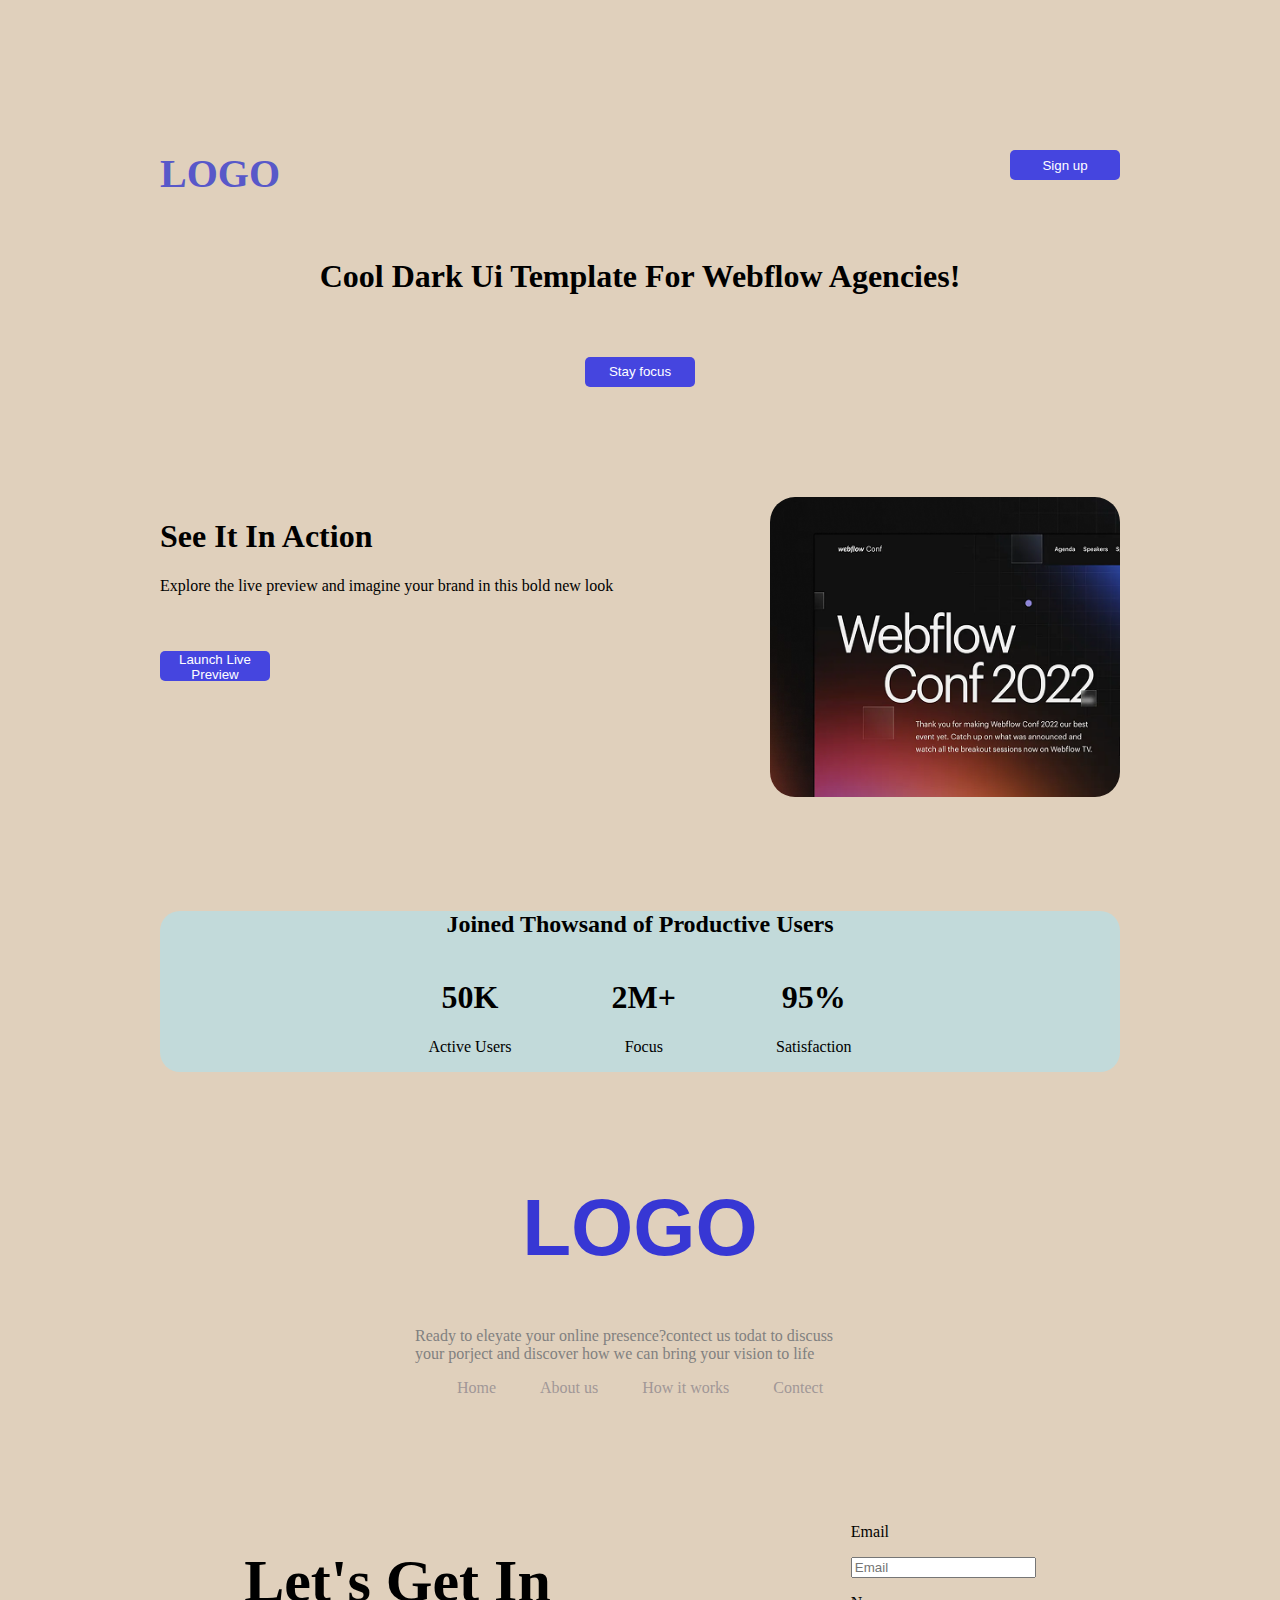
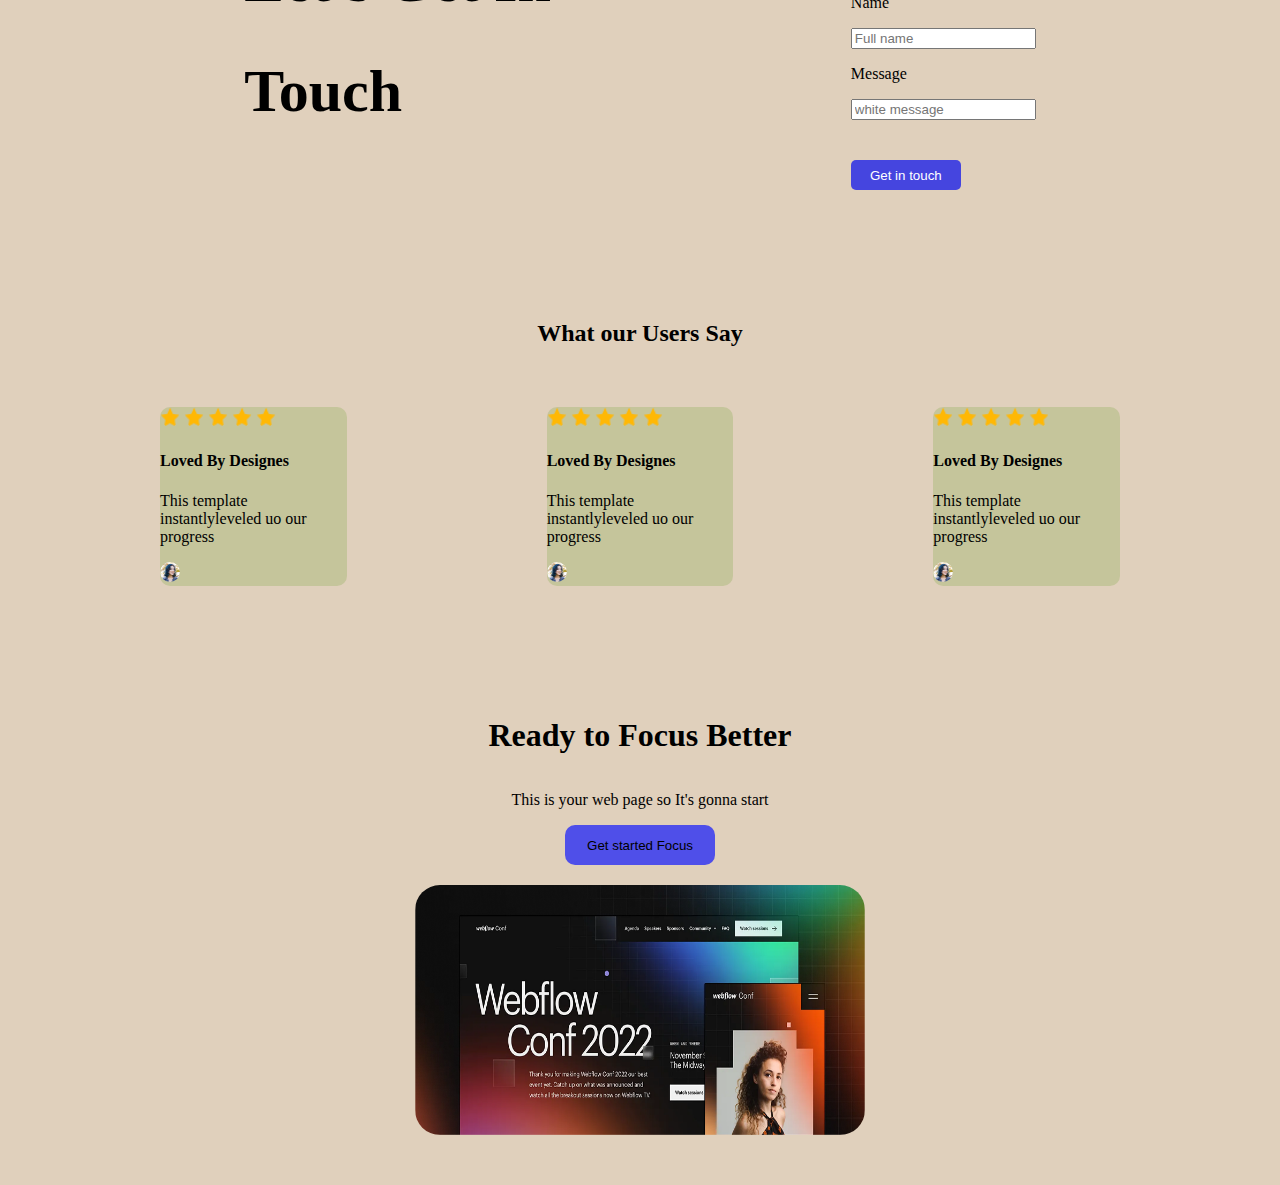
<file: index.html>
<!DOCTYPE html>
<html lang="en">
<head>
    <meta charset="UTF-8">
    <meta name="viewport" content="width=device-width, initial-scale=1.0">
    <title>Document</title>
    <link rel="stylesheet" href="prac.css">
</head>
<body class="bo">
<div class="partb">
    <div class="parta">
        <div>
            <h3 class="logo">  LOGO</h3>
        </div>
        <div>
            <button class="but">Sign up</button>
            </div>
    </div>
    <div class="partaa">
    
          <div>
                <h1>Cool Dark Ui Template For Webflow Agencies!</h1>
            </div>
            <div>


                <button class="but">Stay focus</button>
            </div>
</div>
</div>

<div class="partc">
    <div>
        <h1>See It In Action</h1>
        <p> Explore the live preview and imagine your brand in this bold new look</p>
        <button class="but"> Launch Live Preview</button>
    </div>
    <div class="imagea">
        <img src="./photo/wc-mini (1).png" alt="">
    </div>
</div>
<div class="partf">
<div>
    <h2>Joined Thowsand of Productive Users</h2>
</div>
<div class="parte">
    <div>
            <h1>50K</h1>
            <p>Active Users</p>
    </div>
    <div>
<h1>2M+</h1>
 <p>Focus</p>
    </div>
    <div>
<h1>95%</h1>
 <p>Satisfaction</p>
    </div>
</div>
</div>
<div class="partg">  
            <h1 class="logoa">  LOGO</h1>
            <P class="ready"    > Ready to eleyate your online presence?contect us todat to discuss your porject and discover how we can bring your vision to life</P>
            <nav>
            <a href="" class="hr">Home</a>
            <a href="" class="hr">About us</a>
            <a href="" class="hr">How it works</a>
            <a href="" class="hr">Contect</a>
            </nav>
</div>
<div class="parth">
    <div>
        <h1 class="let"> Let's Get In </h1>
        <h1 class="let">   Touch</h1>
    </div>

<div class="a">
  <div>
        <p>Email</p>
        <input type="text" placeholder="Email">
        </div>
    <div>
    <p>Name</p>
        <input type="text" placeholder="Full name">
    </div>
    <div>
    <p>Message</p>
        <input type="text" placeholder="white message"> 
    </div>
    <div>
         <button class="but">Get in touch</button>
    </div>
    </div>
</div>
<div class="parti">
    <div class="za">
        <h2>What our Users Say</h2>
    </div>
    <div class="z">
    <div class="stara">
        <img src="./photo/icon-star (1).png" class="star">
         <img src="./photo/icon-star (1).png" class="star" >
          <img src="./photo/icon-star (1).png " class="star">
           <img src="./photo/icon-star (1).png " class="star">
            <img src="./photo/icon-star (1).png " class="star">
            <h4>Loved By Designes</h4>
            <p>This template instantlyleveled uo our progress</p>
            <img src="./photo/avatar (1).png" class="star"></div>
            <div class="stara">
                <img src="./photo/icon-star (1).png" class="star">
         <img src="./photo/icon-star (1).png" class="star" >
          <img src="./photo/icon-star (1).png " class="star">
           <img src="./photo/icon-star (1).png " class="star">
            <img src="./photo/icon-star (1).png " class="star">
       
            <h4>Loved By Designes</h4>
            <p>This template instantlyleveled uo our progress</p>
            <img src="./photo/avatar (1).png" class="star"></div>
            <div class="stara">
                  <img src="./photo/icon-star (1).png" class="star">
         <img src="./photo/icon-star (1).png" class="star" >
          <img src="./photo/icon-star (1).png " class="star">
           <img src="./photo/icon-star (1).png " class="star">
            <img src="./photo/icon-star (1).png " class="star">
        
            <h4>Loved By Designes</h4>
            <p>This template instantlyleveled uo our progress</p>
            <img src="./photo/avatar (1).png" class="star">
            </div>
    </div>        
</div>
<div class="ab">
    <h1>Ready to Focus Better</h1>
    <p>This is your web page so It's gonna start</p>
    <button class="butt" >Get started Focus</button>
</div>
<div class="jh">
    <img src="./photo/wc-big (2).png" class="st">
</div>
            
</body>
</html>
</file>
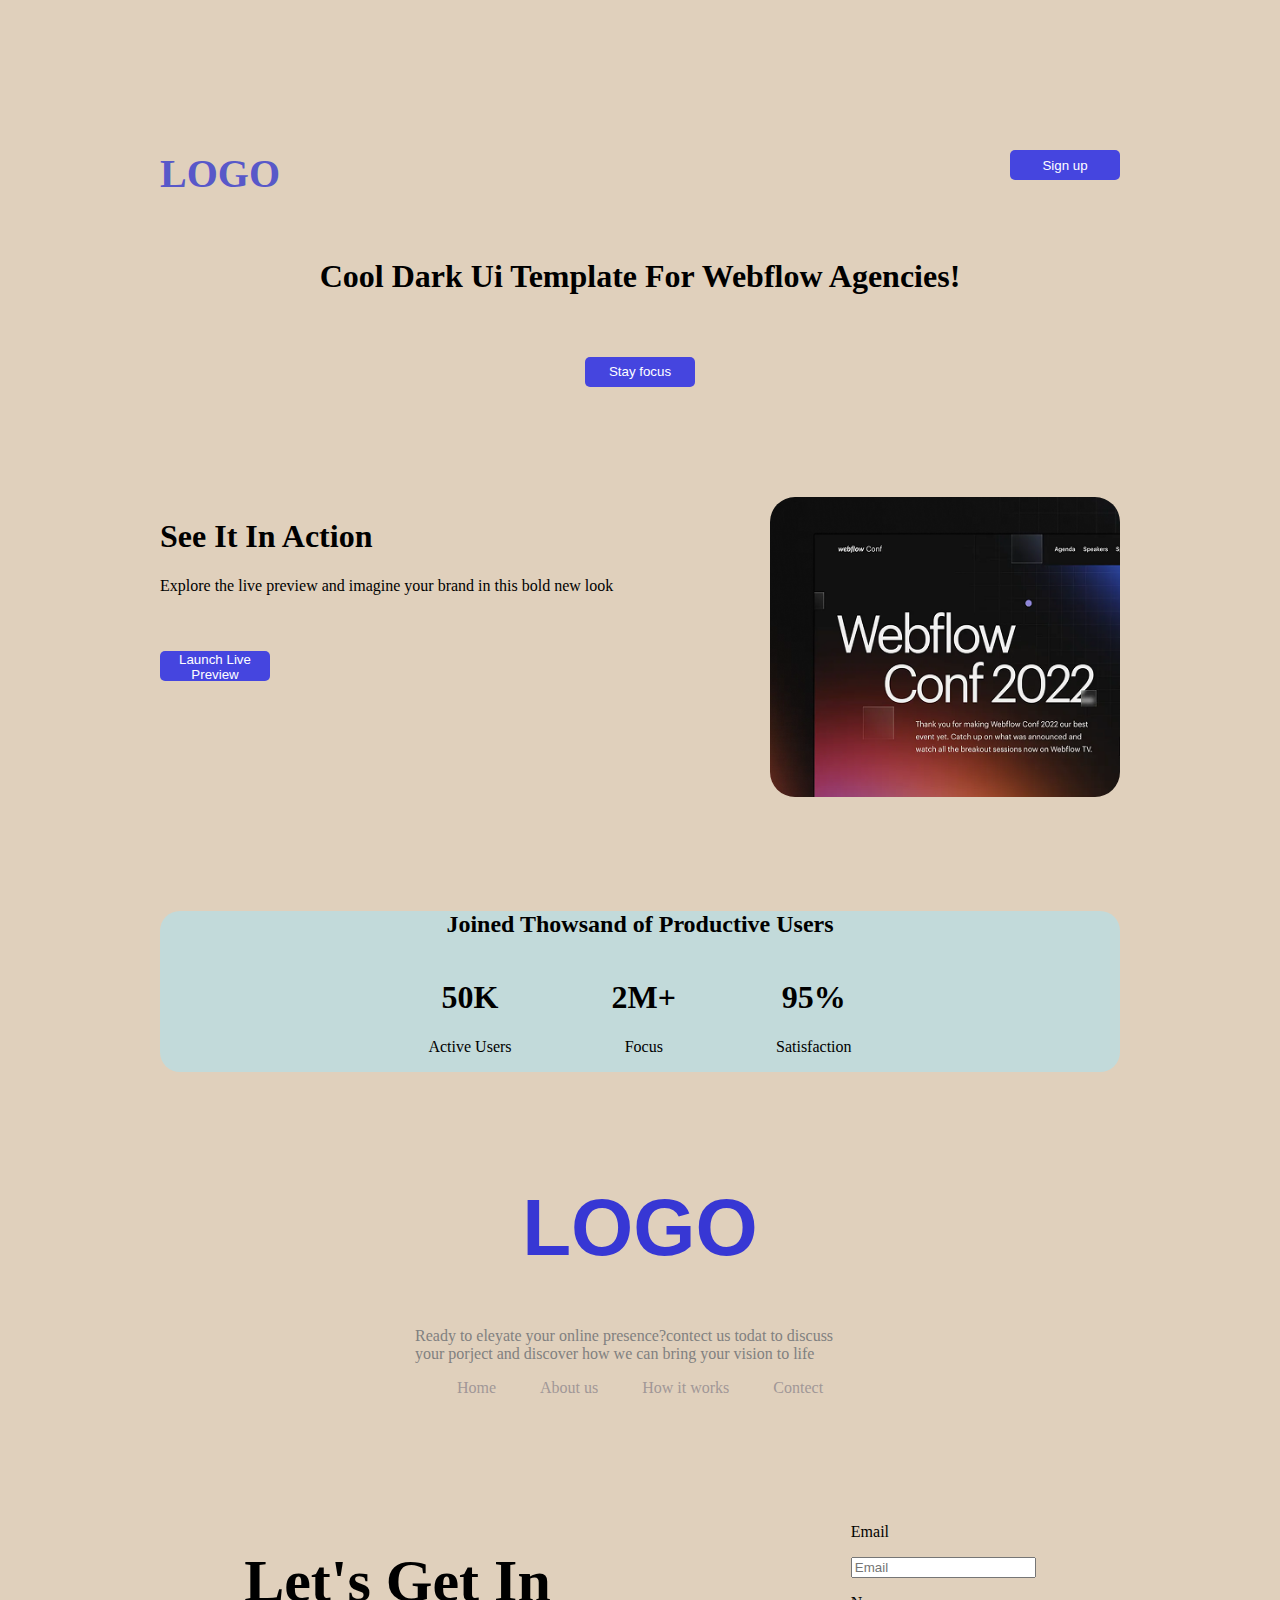
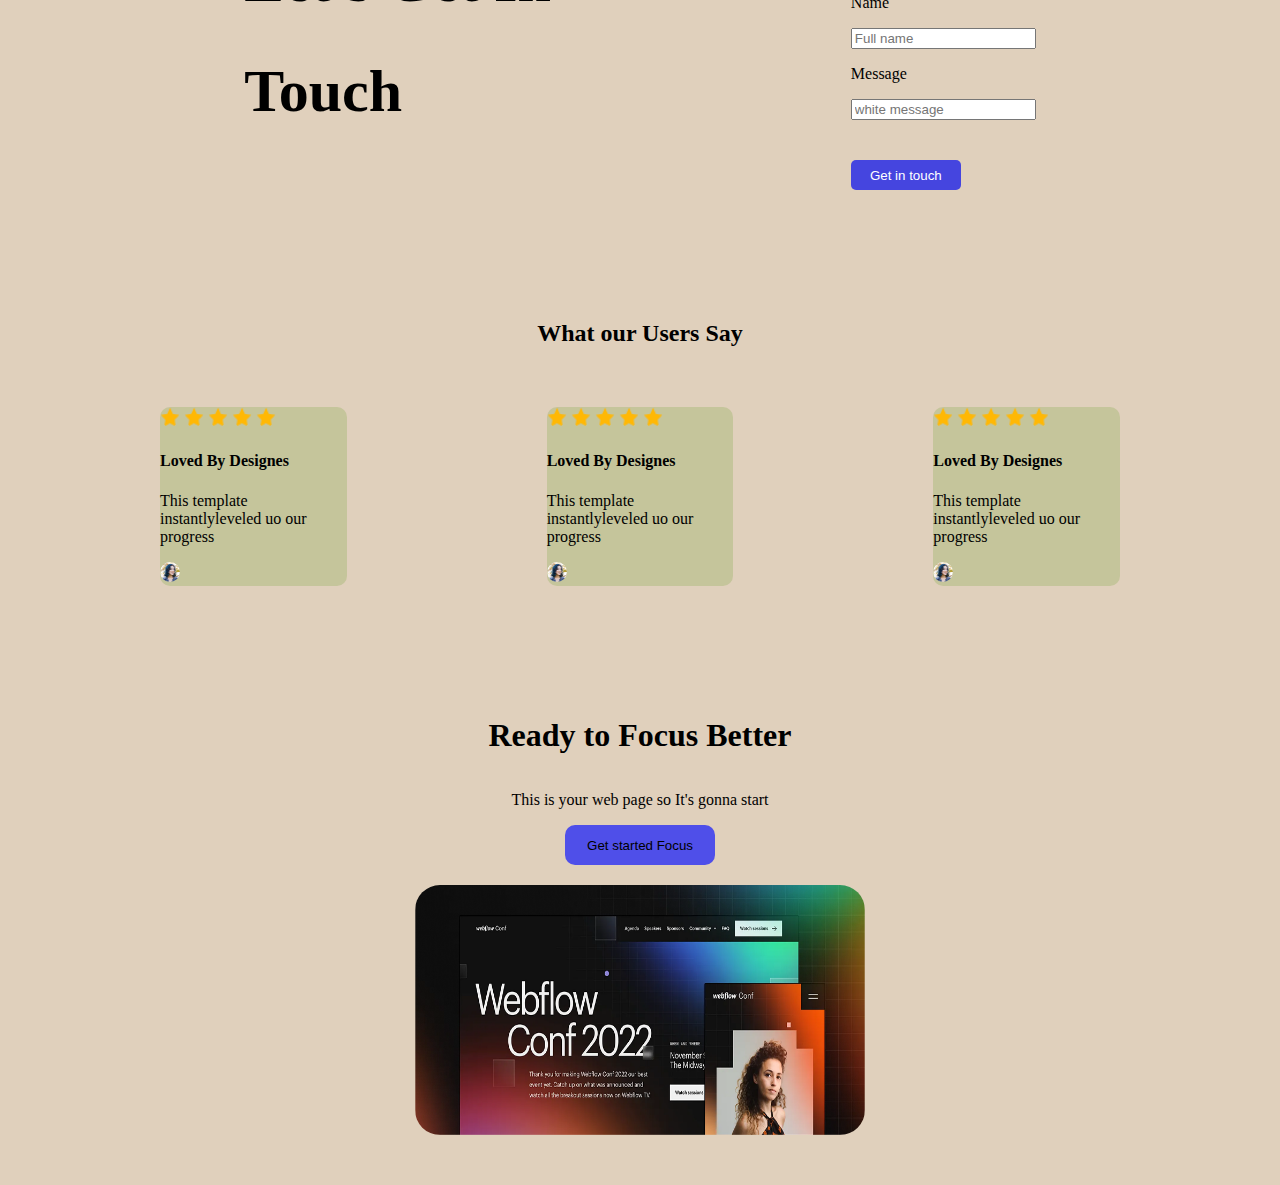
<file: prac.html>
<!DOCTYPE html>
<html lang="en">
<head>
    <meta charset="UTF-8">
    <meta name="viewport" content="width=device-width, initial-scale=1.0">
    <title>Document</title>
    <link rel="stylesheet" href="prac.css">
</head>
<body class="bo">
<div class="partb">
    <div class="parta">
        <div>
            <h3 class="logo">  LOGO</h3>
        </div>
        <div>
            <button class="but">Sign up</button>
            </div>
    </div>
    <div class="partaa">
    
          <div>
                <h1>Cool Dark Ui Template For Webflow Agencies!</h1>
            </div>
            <div>


                <button class="but">Stay focus</button>
            </div>
</div>
</div>

<div class="partc">
    <div>
        <h1>See It In Action</h1>
        <p> Explore the live preview and imagine your brand in this bold new look</p>
        <button class="but"> Launch Live Preview</button>
    </div>
    <div class="imagea">
        <img src="wc-mini (1).png" alt="">
    </div>
</div>
<div class="partf">
<div>
    <h2>Joined Thowsand of Productive Users</h2>
</div>
<div class="parte">
    <div>
            <h1>50K</h1>
            <p>Active Users</p>
    </div>
    <div>
<h1>2M+</h1>
 <p>Focus</p>
    </div>
    <div>
<h1>95%</h1>
 <p>Satisfaction</p>
    </div>
</div>
</div>
<div class="partg">  
            <h1 class="logoa">  LOGO</h1>
            <P class="ready"    > Ready to eleyate your online presence?contect us todat to discuss your porject and discover how we can bring your vision to life</P>
            <nav>
            <a href="" class="hr">Home</a>
            <a href="" class="hr">About us</a>
            <a href="" class="hr">How it works</a>
            <a href="" class="hr">Contect</a>
            </nav>
</div>
<div class="parth">
    <div>
        <h1 class="let"> Let's Get In </h1>
        <h1 class="let">   Touch</h1>
    </div>

<div class="a">
  <div>
        <p>Email</p>
        <input type="text" placeholder="Email">
        </div>
    <div>
    <p>Name</p>
        <input type="text" placeholder="Full name">
    </div>
    <div>
    <p>Message</p>
        <input type="text" placeholder="white message"> 
    </div>
    <div>
         <button class="but">Get in touch</button>
    </div>
    </div>
</div>
<div class="parti">
    <div class="za">
        <h2>What our Users Say</h2>
    </div>
    <div class="z">
    <div class="stara">
        <img src="icon-star (1).png" class="star">
         <img src="icon-star (1).png" class="star" >
          <img src="icon-star (1).png" class="star">
           <img src="icon-star (1).png" class="star">
            <img src="icon-star (1).png" class="star">
            <h4>Loved By Designes</h4>
            <p>This template instantlyleveled uo our progress</p>
            <img src="avatar (1).png" class="star"></div>
            <div class="stara">
              <img src="icon-star (1).png" class="star">
         <img src="icon-star (1).png" class="star" >
          <img src="icon-star (1).png" class="star">
           <img src="icon-star (1).png" class="star">
            <img src="icon-star (1).png" class="star">
            <h4>Loved By Designes</h4>
            <p>This template instantlyleveled uo our progress</p>
            <img src="avatar (1).png" class="star"></div>
            <div class="stara">
              <img src="icon-star (1).png" class="star">
         <img src="icon-star (1).png" class="star" >
          <img src="icon-star (1).png" class="star">
           <img src="icon-star (1).png" class="star">
            <img src="icon-star (1).png" class="star">
            <h4>Loved By Designes</h4>
            <p>This template instantlyleveled uo our progress</p>
            <img src="avatar (1).png" class="star">
            </div>
    </div>        
</div>
<div class="ab">
    <h1>Ready to Focus Better</h1>
    <p>This is your web page so It's gonna start</p>
    <button class="butt" >Get started Focus</button>
</div>
<div class="jh">
    <img src="wc-big (2).png" class="st">
</div>
            
</body>
</html>
</file>
<file: prac.css>
.logo{
    color: rgb(88, 88, 201);
    font-size: 40px;
}
.but{
    height: 30px;
    width: 110px;
    border-radius: 5px;
    background-color: rgb(69, 69, 223);
    color: white;
    border-style: none;
    margin-top: 40px;
}
.parta{
    display:flex;
    justify-content: space-between;
}
.partaa{
    text-align: center;
    
}
.partb{
    margin: 110px;
}
img{
    height: 300px;
    width: 350px;
    border-radius: 25px;
}
.partc{
    display: flex;
    justify-content: space-between;
    margin:110px;
}
    
.partf{
    text-align: center;
    background-color: rgb(194, 218, 218);
    margin: 110px;
    border-radius: 20px;
    
    
    
}
.parte{
    display: flex;
    gap: 100px;
    justify-content: center;
    
    
}

 .logoa{
        font-size: 80px;
        font-weight: bold;
        font-family: Arial, Helvetica, sans-serif;
        color: rgb(55, 55, 212);
       }
        .hr{
        text-decoration: none;
        justify-content: center;
        padding: 20px;
        color: rgb(161, 151, 151);

        
       }
       .partg{
        justify-items: center;
        
       }
       .ready{
        width: 450px;
        color: gray;
       }
       .parth{
        display: flex;
        justify-content:center;
        gap: 300px;
        margin: 110px;
       }
       .let{
        font-size: 60px;
       }
       .star{
        height: 20px;
        width: 20px;
       }
       .stara{
        border: 2px solid black;
        background-color: rgb(197, 197, 155);
        width: 200px;
        border-radius: 10px;
        border-style: none;
       }
       .z{
        display: flex;
        justify-content: center;
        gap: 200px;
       }
       .za{
        display: flex;
        justify-content: center;
        margin-bottom: 40px;
       }
      .parti{
        margin: 110px;
      }
      .starb{
        height: 200px;
        width: 400px;
      
      }
      .ab{
        display: flex;
        flex-direction: column;
        align-items: center;
        
      }
      .butt{
        width: 150px;
        height: 40px;
        border-radius: 10px;
        background-color: rgb(79, 79, 233);
        border-style: none;
      }
      .st{
        width: 450px;
        height: 250px;
      }
      .jh{
        display: flex;
        justify-content: center;
        margin-top: 20px;
      }
.bo{
    background-color: rgb(224, 208, 188);
    margin: 50px;
}
</file>
